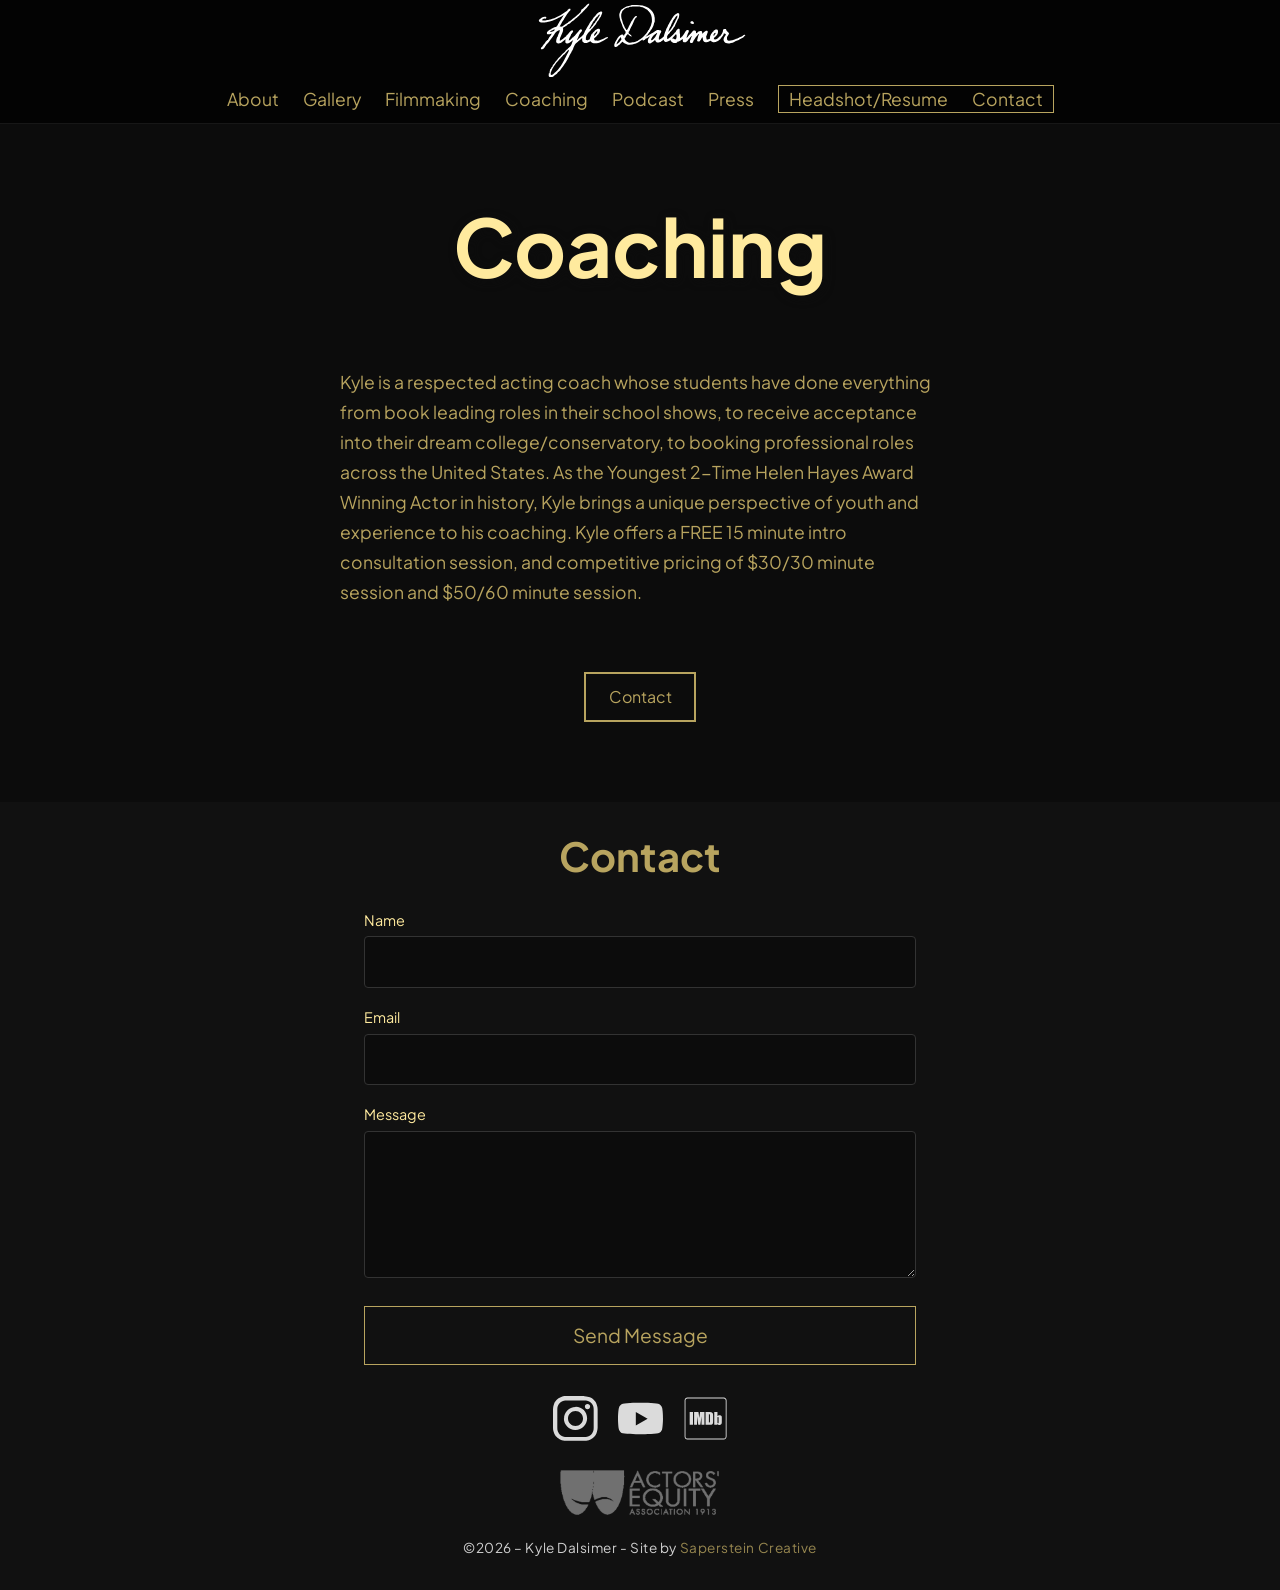
<file: pages/coaching.html>
<!DOCTYPE html>
<html lang="en">
<head>
  <meta charset="UTF-8">
  <meta name="viewport" content="width=device-width, initial-scale=1.0">
  <title>Coaching | Kyle Dalsimer</title>
  <meta name="description" content="Official Website of Kyle Dalsimer">

<link rel="preconnect" href="https://fonts.googleapis.com">
<link rel="preconnect" href="https://fonts.gstatic.com" crossorigin>
<link href="https://fonts.googleapis.com/css2?family=Plus+Jakarta+Sans:ital,wght@0,200..800;1,200..800&display=swap" rel="stylesheet">
  <link rel="stylesheet" href="../style.css">
</head>

<body>

  <div id="page-wrapper">

<!-- NAV -->
<nav class="nav">

  <div class="logo">
    <a href="../index.html">
      <img src="../images/KD-Signature.svg" alt="Kyle Dalsimer">
    </a>
  </div>

  <button class="hamburger" id="hamburger">
  <span></span>
  <span></span>
  <span></span>
</button>

  <ul class="nav-links">
    <li><a href="../index.html#about">About</a></li>
    <li><a href="../index.html#reel">Gallery</a></li>
    <li><a href="../pages/filmmaking.html">Filmmaking</a></li>
    <li><a href="../pages/coaching.html">Coaching</a></li>
    <li><a href="../pages/podcast.html">Podcast</a></li>
    <li><a href="../pages/press.html">Press</a></li>

    <li>
      <ul class="headres-button-nav">
        <li><a href="../index.html#gallery">Headshot/Resume</a></li>
        <li><a href="#contact">Contact</a></li>
      </ul>
    </li>
  </ul>

</nav>

<!-- HERO -->
<header id="hero" class="hero-filmmaking">

  <h1>Coaching</h1>
  
</header>

<!-- ABOUT -->
<section id="about" class="about-section">
<div class="coaching-container revealup">

    <div class="film-text">
      <p>
      Kyle is a respected acting coach whose students have done everything from book leading roles in their school shows, to receive acceptance into their dream college/conservatory, to booking professional roles across the United States. As the Youngest 2-Time Helen Hayes Award Winning Actor in history, Kyle brings a unique perspective of youth and experience to his coaching. Kyle offers a FREE 15 minute intro consultation session, and competitive pricing of $30/30 minute session and $50/60 minute session.
      </p>

      </div>

      <a href="#contact" class="film-btn">Contact</a>

</div>

</section>

<!-- CONTACT -->
<section id="contact" class="contact-section">
  <div class="contact-container">
    <h2>Contact</h2>

    <form id="contact-form" class="contact-form" action="https://api.web3forms.com/submit" method="POST">
      <input type="hidden" name="access_key" value="69fc6ee5-755a-4491-9c8a-21f0a18ba11c">

      <div class="form-group">
        <label for="name">Name</label>
        <input id="name" name="name" type="text" required>
      </div>

      <div class="form-group">
        <label for="email">Email</label>
        <input id="email" name="email" type="email" required>
      </div>

      <div class="form-group">
        <label for="message">Message</label>
        <textarea id="message" name="message" rows="5" required></textarea>
      </div>

      <button type="submit">Send Message</button>

    </form>

    <p id="form-status" style="display:none; margin-top:15px;">
  Thanks! Your message has been sent.
</p>

  </div>
</section>

<!-- FOOTER -->
<footer class="footer">

     <div class="socials">
      <a href="https://www.instagram.com/kyledalsimer" target="_blank" aria-label="Instagram">
        <img src="../images/icon-instagram.svg" alt="Instagram">
      </a>
      <a href="https://www.youtube.com/@kyledalsimer" target="_blank" aria-label="YouTube">
        <img src="../images/icon-youtube.svg" alt="YouTube">
      </a>
      <a href="https://www.imdb.com/name/nm16443739/?ref_=tt_ov_1_1" target="_blank" aria-label="YouTube">
        <img src="../images/icon-imdb.svg" alt="IMDb">
      </a>
    </div>

      <img class="footer-logo" src="../images/AEA-logo-2.png" alt="Actors Equity Association">

   <div class="footer-copyright">
      ©2026 – Kyle Dalsimer - Site by <a href="https://www.sapersteindesign.com" target="_blank">Saperstein Creative</a>
    </div>

</footer>

</div> 

<script src="../script.js"></script>
</body>
</html>
</file>
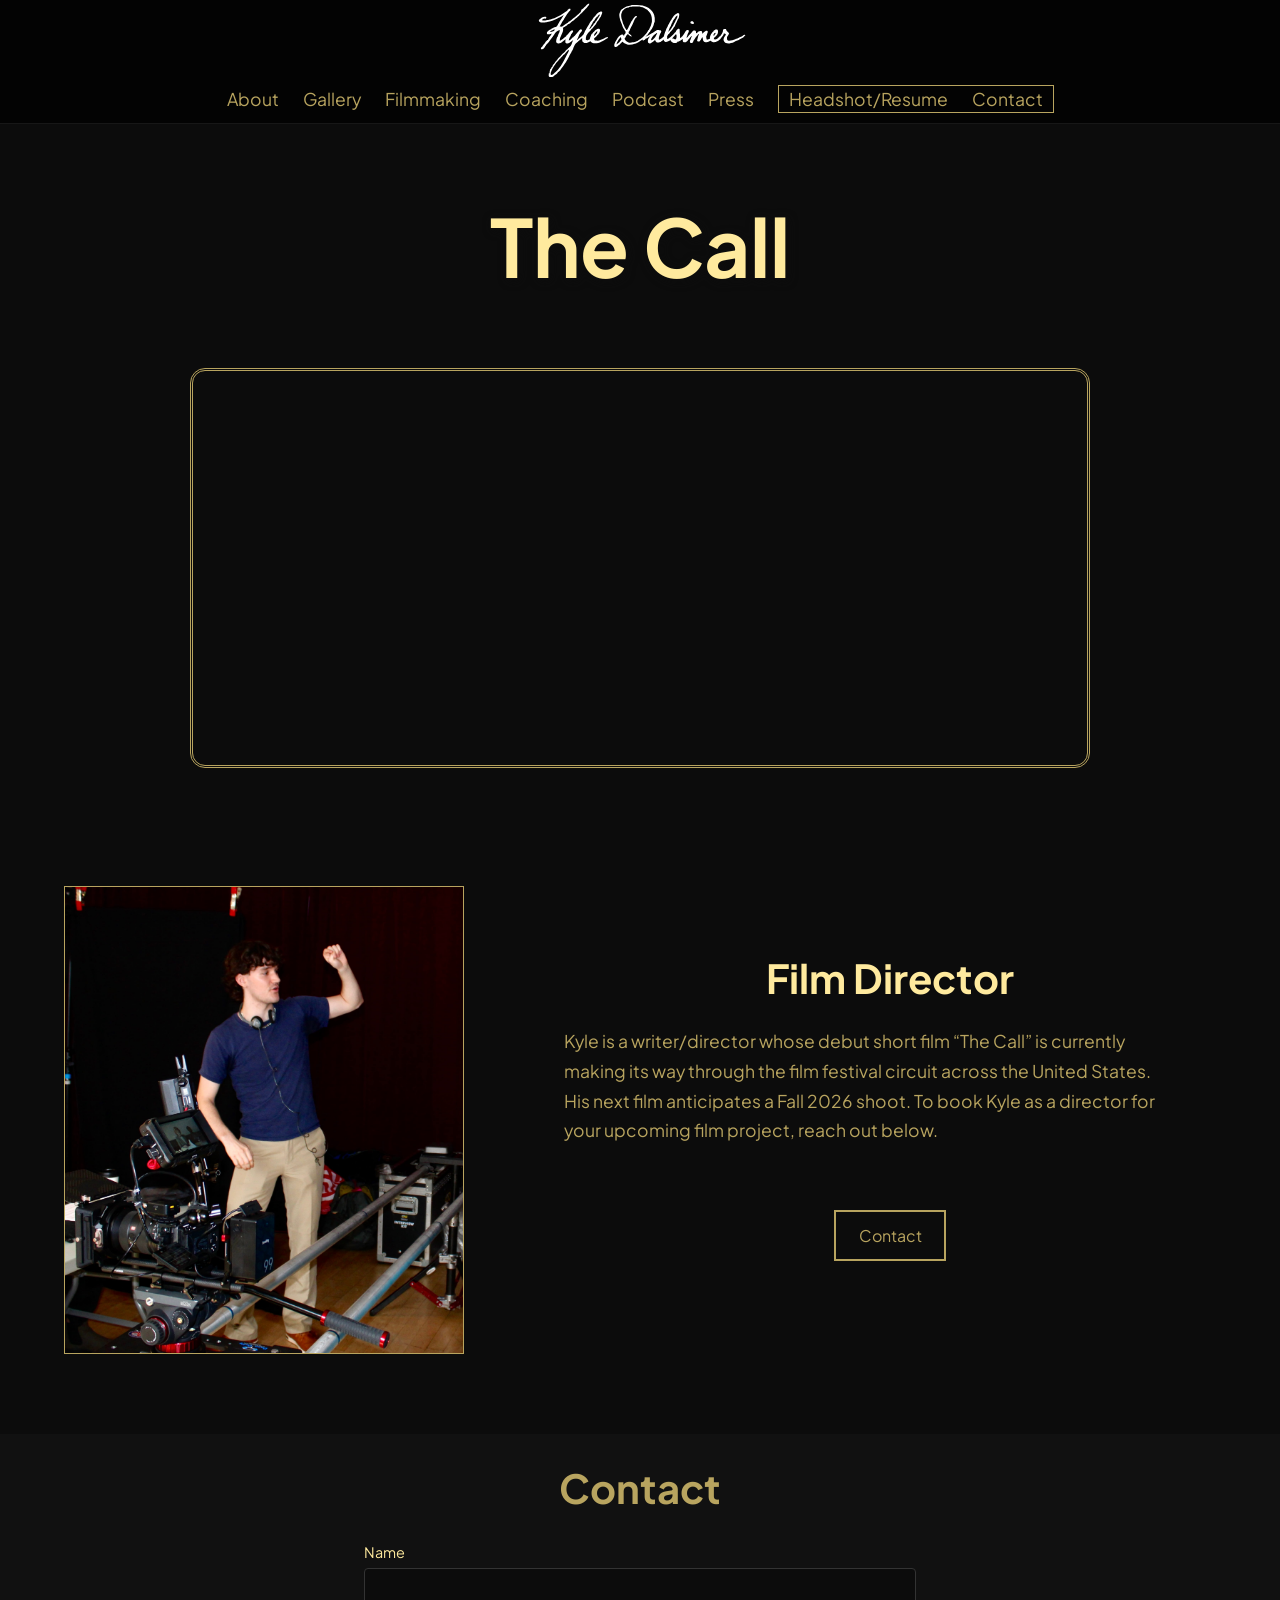
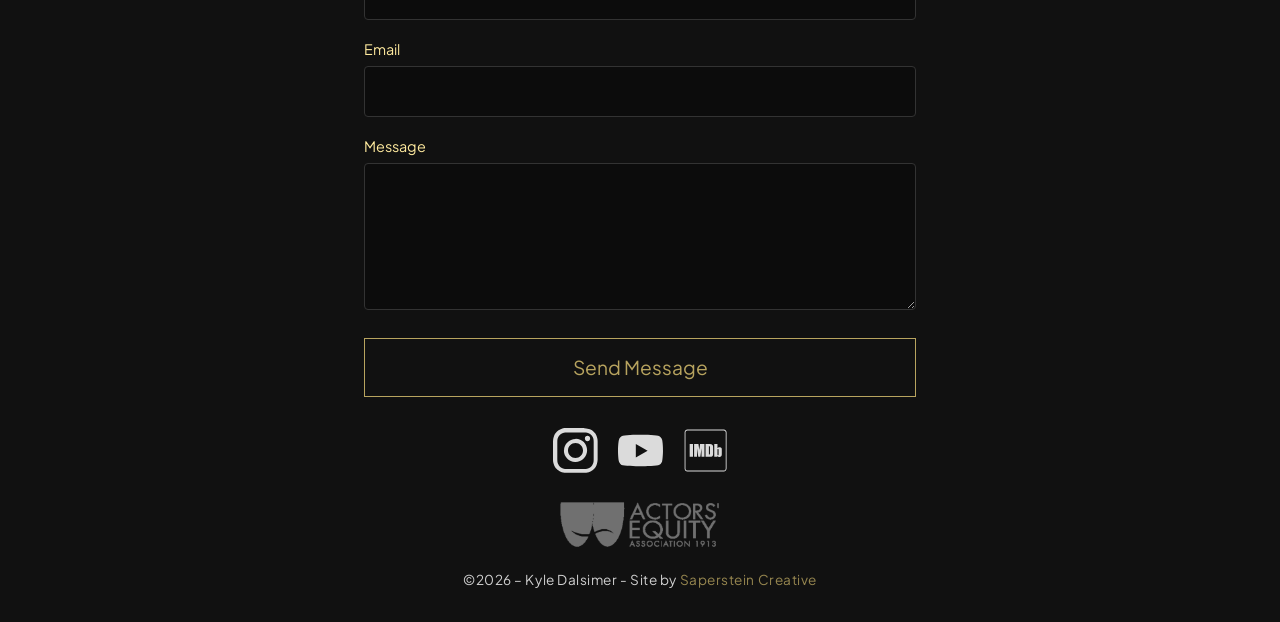
<file: pages/filmmaking.html>
<!DOCTYPE html>
<html lang="en">
<head>
  <meta charset="UTF-8">
  <meta name="viewport" content="width=device-width, initial-scale=1.0">
  <title>Filmmaking | Kyle Dalsimer</title>
  <meta name="description" content="Official Website of Kyle Dalsimer">

<link rel="preconnect" href="https://fonts.googleapis.com">
<link rel="preconnect" href="https://fonts.gstatic.com" crossorigin>
<link href="https://fonts.googleapis.com/css2?family=Plus+Jakarta+Sans:ital,wght@0,200..800;1,200..800&display=swap" rel="stylesheet">
  <link rel="stylesheet" href="../style.css">
</head>

<body>

<div id="page-wrapper">

<!-- NAV -->
<nav class="nav">

  <div class="logo">
    <a href="../index.html">
      <img src="../images/KD-Signature.svg" alt="Kyle Dalsimer">
    </a>
  </div>

  <button class="hamburger" id="hamburger">
  <span></span>
  <span></span>
  <span></span>
</button>

  <ul class="nav-links">
    <li><a href="../index.html#about">About</a></li>
    <li><a href="../index.html#reel">Gallery</a></li>
    <li><a href="../pages/filmmaking.html">Filmmaking</a></li>
    <li><a href="../pages/coaching.html">Coaching</a></li>
    <li><a href="../pages/podcast.html">Podcast</a></li>
    <li><a href="../pages/press.html">Press</a></li>

    <li>
      <ul class="headres-button-nav">
        <li><a href="../index.html#gallery">Headshot/Resume</a></li>
        <li><a href="#contact">Contact</a></li>
      </ul>
    </li>
  </ul>

</nav>

<!-- HERO -->
<header id="hero" class="hero-filmmaking">

  <h1>The Call</h1>
  
</header>

<div class="video-wrapper-podcast revealup">
<iframe width="560" height="315" src="https://www.youtube.com/embed/QIVYuoeWNVM?si=-Gz2knQZrGA8XWPd" title="YouTube video player" frameborder="0" allow="accelerometer; autoplay; clipboard-write; encrypted-media; gyroscope; picture-in-picture; web-share" referrerpolicy="strict-origin-when-cross-origin" allowfullscreen></iframe>  
</div>

<!-- ABOUT -->
<section id="about" class="about-section">
<div class="container about-inner alt">

    <div class="about-image">
      <img src="../images/kyle-director.jpg" alt="Kyle Dalsimer">
    </div>

    <div class="film-text">
      <h2>Film Director</h2>
      <p>
      Kyle is a writer/director whose debut short film “The Call” is currently making its way through the film festival circuit across the United States. His next film anticipates a Fall 2026 shoot. To book Kyle as a director for your upcoming film project, reach out below.
      </p>

      <div class="film-button-wrapper">
      <a href="#contact" class="film-btn">Contact</a>
      </div>

      </div>

</div>

</section>

<!-- CONTACT -->
<section id="contact" class="contact-section">
  <div class="contact-container">
    <h2>Contact</h2>

    <form id="contact-form" class="contact-form" action="https://api.web3forms.com/submit" method="POST">
      <input type="hidden" name="access_key" value="69fc6ee5-755a-4491-9c8a-21f0a18ba11c">

      <div class="form-group">
        <label for="name">Name</label>
        <input id="name" name="name" type="text" required>
      </div>

      <div class="form-group">
        <label for="email">Email</label>
        <input id="email" name="email" type="email" required>
      </div>

      <div class="form-group">
        <label for="message">Message</label>
        <textarea id="message" name="message" rows="5" required></textarea>
      </div>

      <button type="submit">Send Message</button>

    </form>

    <p id="form-status" style="display:none; margin-top:15px;">
  Thanks! Your message has been sent.
</p>

  </div>
</section>

<!-- FOOTER -->
<footer class="footer">

     <div class="socials">
      <a href="https://www.instagram.com/kyledalsimer" target="_blank" aria-label="Instagram">
        <img src="../images/icon-instagram.svg" alt="Instagram">
      </a>
      <a href="https://www.youtube.com/@kyledalsimer" target="_blank" aria-label="YouTube">
        <img src="../images/icon-youtube.svg" alt="YouTube">
      </a>
      <a href="https://www.imdb.com/name/nm16443739/?ref_=tt_ov_1_1" target="_blank" aria-label="YouTube">
        <img src="../images/icon-imdb.svg" alt="IMDb">
      </a>
    </div>

      <img class="footer-logo" src="../images/AEA-logo-2.png" alt="Actors Equity Association">

   <div class="footer-copyright">
      ©2026 – Kyle Dalsimer - Site by <a href="https://www.sapersteindesign.com" target="_blank">Saperstein Creative</a>
    </div>

</footer>

</div>

<script src="../script.js"></script>

</body>
</html>
</file>
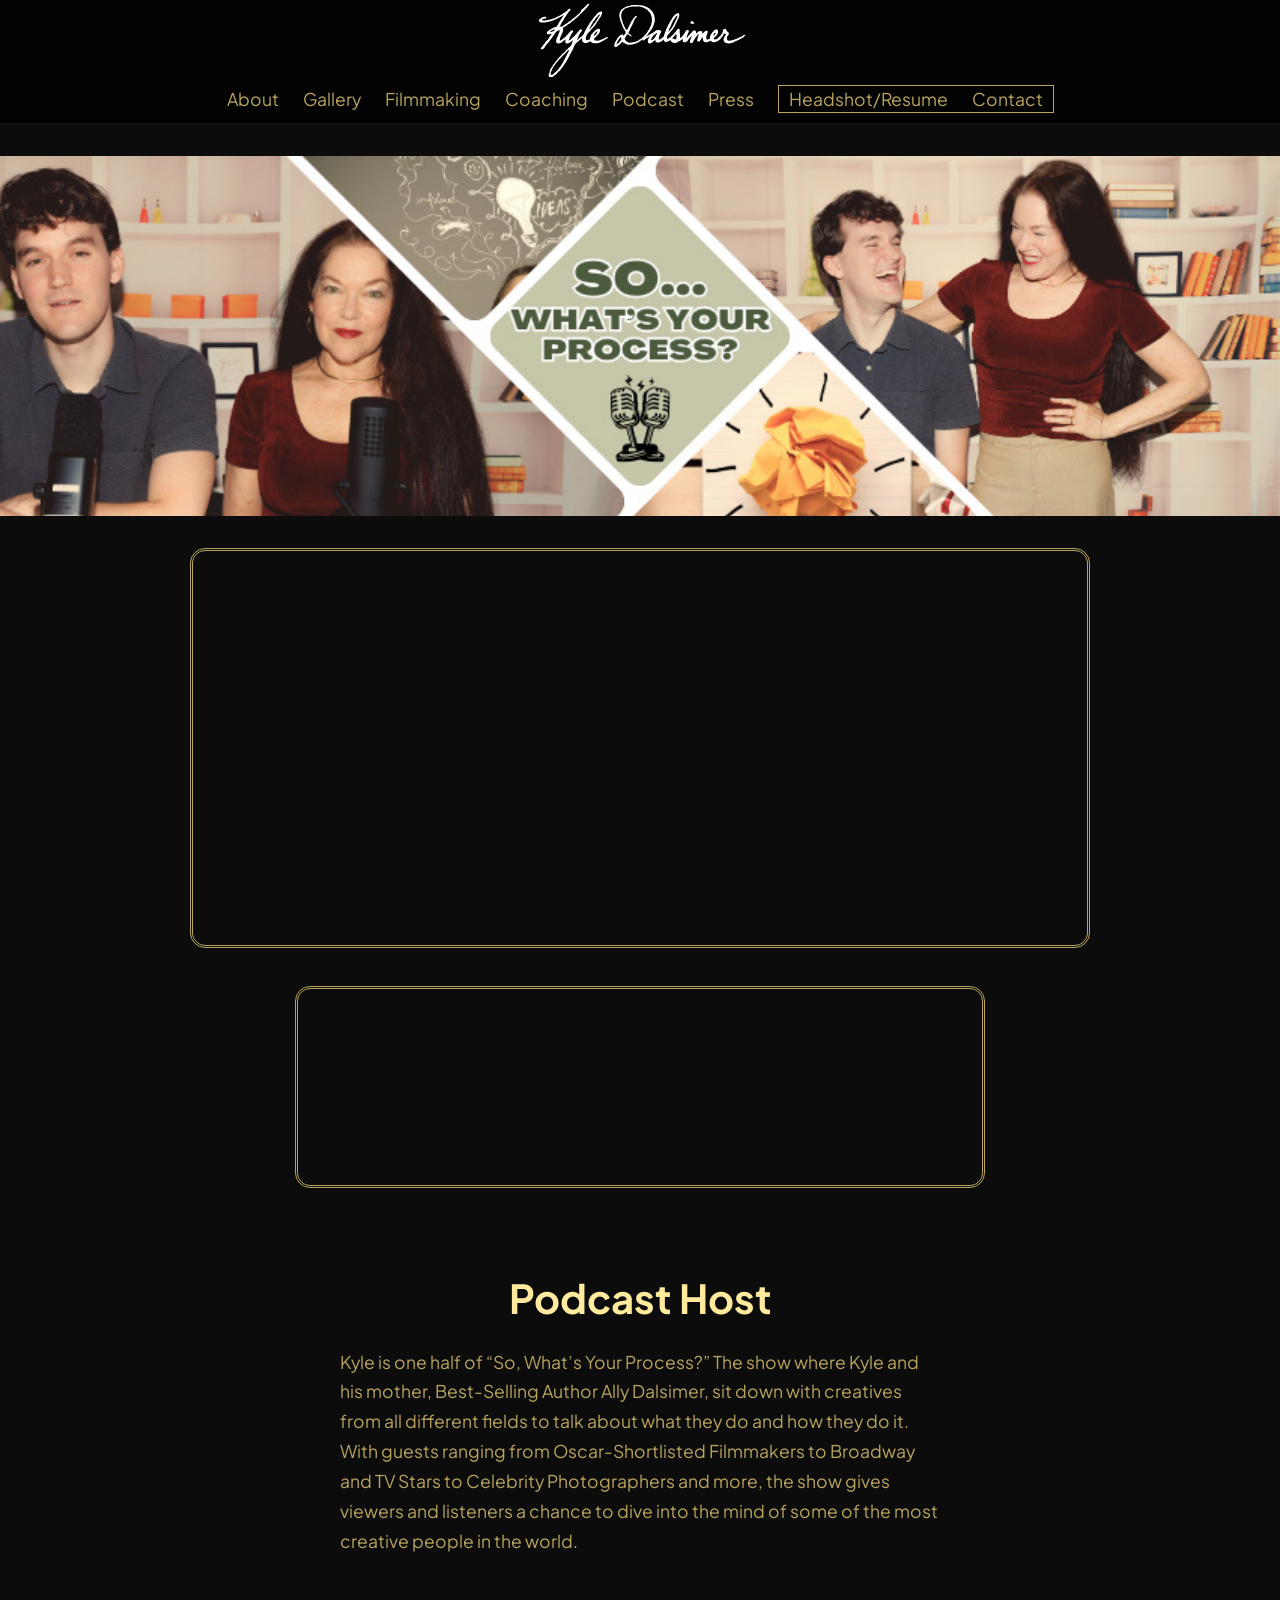
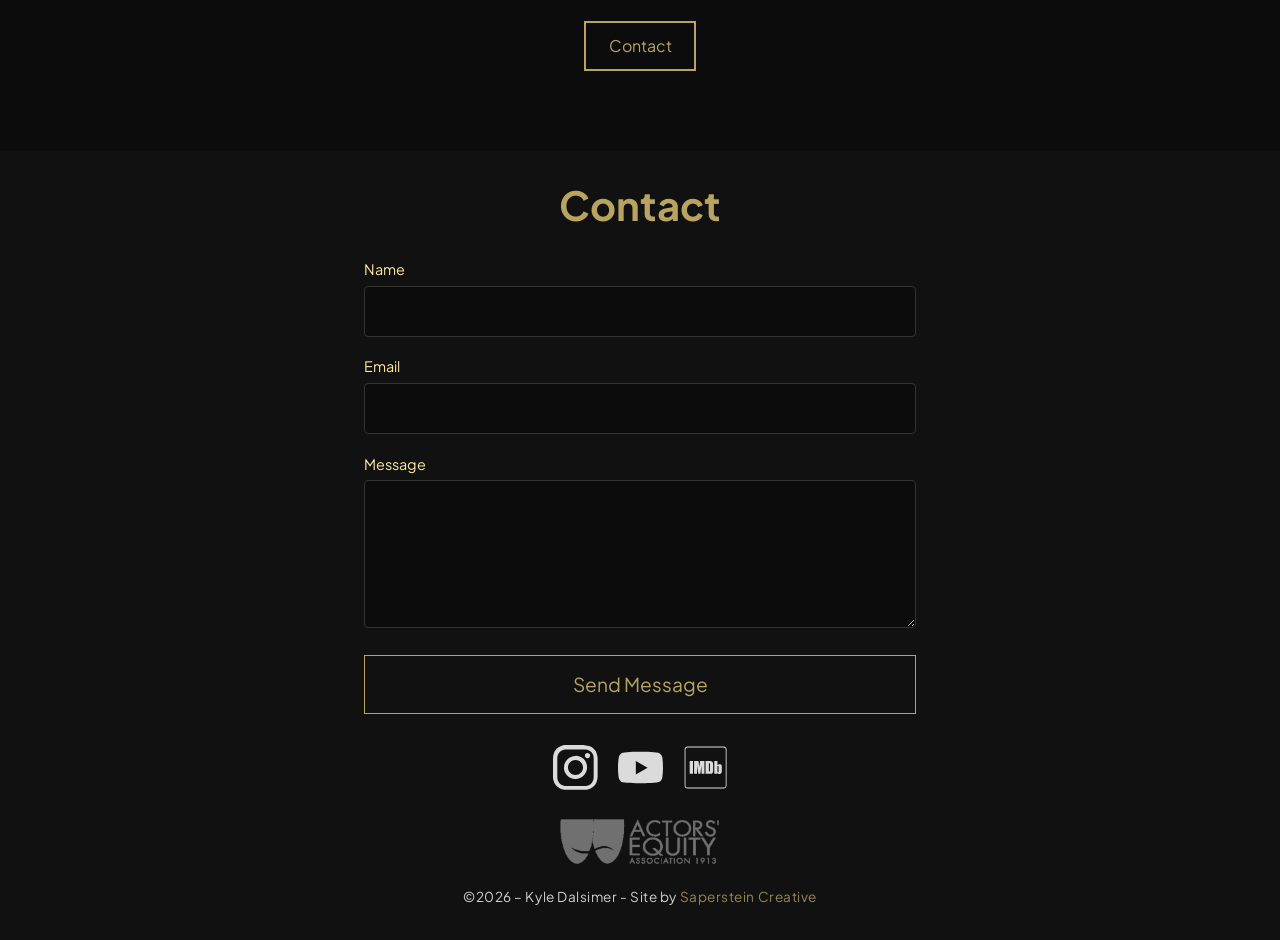
<file: pages/podcast.html>
<!DOCTYPE html>
<html lang="en">
<head>
  <meta charset="UTF-8">
  <meta name="viewport" content="width=device-width, initial-scale=1.0">
  <title>Podcast | Kyle Dalsimer</title>
  <meta name="description" content="Official Website of Kyle Dalsimer">

<link rel="preconnect" href="https://fonts.googleapis.com">
<link rel="preconnect" href="https://fonts.gstatic.com" crossorigin>
<link href="https://fonts.googleapis.com/css2?family=Plus+Jakarta+Sans:ital,wght@0,200..800;1,200..800&display=swap" rel="stylesheet">
  <link rel="stylesheet" href="../style.css">
</head>

<body>

<div id="page-wrapper">

<!-- NAV -->
<nav class="nav">

  <div class="logo">
    <a href="../index.html">
      <img src="../images/KD-Signature.svg" alt="Kyle Dalsimer">
    </a>
  </div>

  <button class="hamburger" id="hamburger">
  <span></span>
  <span></span>
  <span></span>
</button>

  <ul class="nav-links">
    <li><a href="../index.html#about">About</a></li>
    <li><a href="../index.html#reel">Gallery</a></li>
    <li><a href="../pages/filmmaking.html">Filmmaking</a></li>
    <li><a href="../pages/coaching.html">Coaching</a></li>
    <li><a href="../pages/podcast.html">Podcast</a></li>
    <li><a href="../pages/press.html">Press</a></li>

    <li>
      <ul class="headres-button-nav">
        <li><a href="../index.html#gallery">Headshot/Resume</a></li>
        <li><a href="#contact">Contact</a></li>
      </ul>
    </li>
  </ul>

</nav>

<!-- HERO -->
<header id="hero" class="hero-podcast">

</header>


    <div class="video-wrapper-podcast revealup">
    <iframe width="560" height="315" src="https://www.youtube.com/embed/videoseries?si=LKH0z5RfLZ-Umw9s&amp;list=PLWz812Rax23FZEqqvFXamLODTtxhuYXTv" title="YouTube video player" frameborder="0" allow="accelerometer; autoplay; clipboard-write; encrypted-media; gyroscope; picture-in-picture; web-share" referrerpolicy="strict-origin-when-cross-origin" allowfullscreen class="full-height-video"></iframe> 
    </div>

    <div class="audio-wrapper-podcast">
    <iframe src="https://player.rss.com/so-whats-your-process/latest?theme=default&v=2" title="So, What's Your Process? Hosted by Ally & Kyle Dalsimer" width="100%" height="202px" frameborder="0" allow="accelerometer; autoplay; clipboard-write; encrypted-media; gyroscope; picture-in-picture" allowfullscreen scrolling="no"><a href="https://rss.com/podcasts/so-whats-your-process/">So, What's Your Process? Hosted by Ally & Kyle Dalsimer</a></iframe>
    </div>

<!-- ABOUT -->
<section id="about" class="about-section">
<div class="container podcast-container">

    <div class="film-text">
      <h2>Podcast Host</h2>
      <p>
      Kyle is one half of “So, What’s Your Process?” The show where Kyle and his mother, Best-Selling Author Ally Dalsimer, sit down with creatives from all different fields to talk about what they do and how they do it. With guests ranging from Oscar-Shortlisted Filmmakers to Broadway and TV Stars to Celebrity Photographers and more, the show gives viewers and listeners a chance to dive into the mind of some of the most creative people in the world.
      </p>

    </div>

      <a href="#contact" class="film-btn">Contact</a>

</div>

</section>

<!-- CONTACT -->
<section id="contact" class="contact-section">
  <div class="contact-container">
    <h2>Contact</h2>

    <form id="contact-form" class="contact-form" action="https://api.web3forms.com/submit" method="POST">
      <input type="hidden" name="access_key" value="69fc6ee5-755a-4491-9c8a-21f0a18ba11c">

      <div class="form-group">
        <label for="name">Name</label>
        <input id="name" name="name" type="text" required>
      </div>

      <div class="form-group">
        <label for="email">Email</label>
        <input id="email" name="email" type="email" required>
      </div>

      <div class="form-group">
        <label for="message">Message</label>
        <textarea id="message" name="message" rows="5" required></textarea>
      </div>

      <button type="submit">Send Message</button>

    </form>

    <p id="form-status" style="display:none; margin-top:15px;">
  Thanks! Your message has been sent.
</p>

  </div>
</section>

<!-- FOOTER -->
<footer class="footer">

     <div class="socials">
      <a href="https://www.instagram.com/kyledalsimer" target="_blank" aria-label="Instagram">
        <img src="../images/icon-instagram.svg" alt="Instagram">
      </a>
      <a href="https://www.youtube.com/@kyledalsimer" target="_blank" aria-label="YouTube">
        <img src="../images/icon-youtube.svg" alt="YouTube">
      </a>
      <a href="https://www.imdb.com/name/nm16443739/?ref_=tt_ov_1_1" target="_blank" aria-label="YouTube">
        <img src="../images/icon-imdb.svg" alt="IMDb">
      </a>
    </div>

      <img class="footer-logo" src="../images/AEA-logo-2.png" alt="Actors Equity Association">

   <div class="footer-copyright">
      ©2026 – Kyle Dalsimer - Site by <a href="https://www.sapersteindesign.com" target="_blank">Saperstein Creative</a>
    </div>

</footer>

</div>

<script src="../script.js" defer></script>

</body>
</html>
</file>
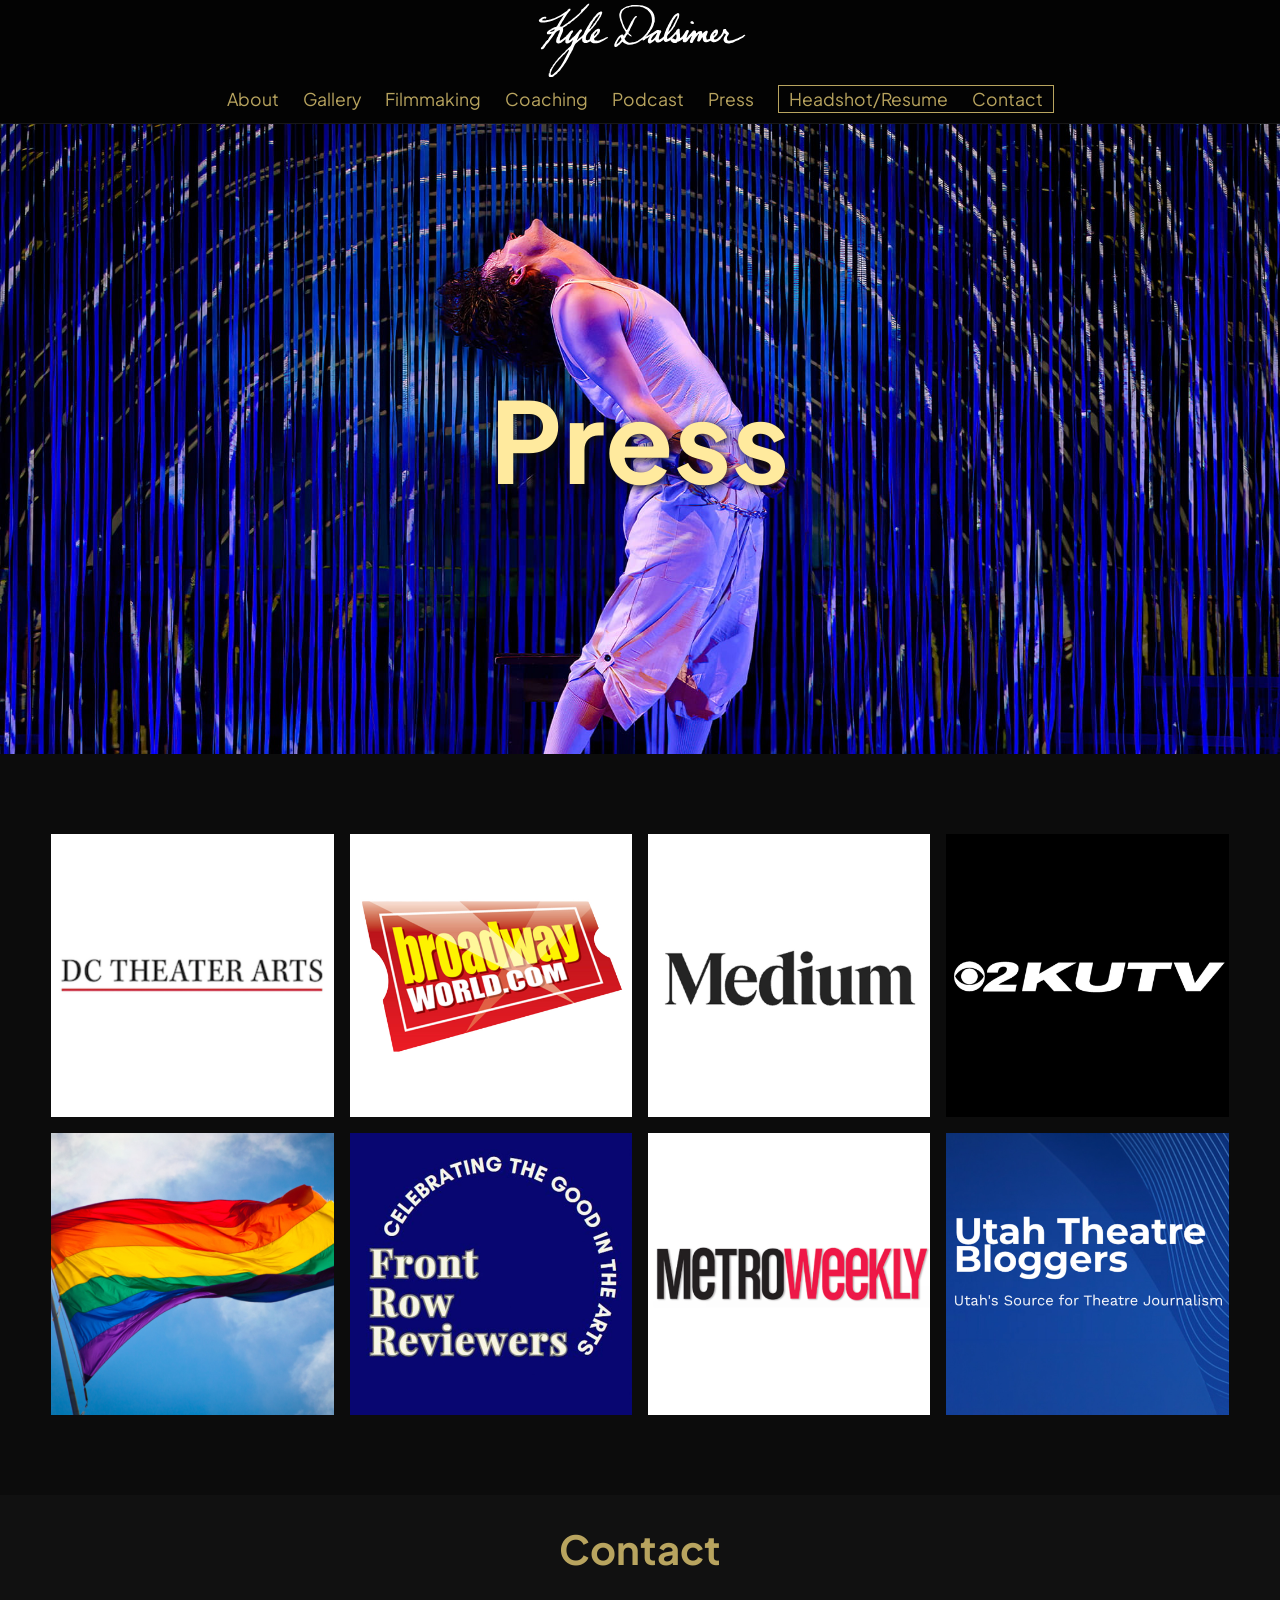
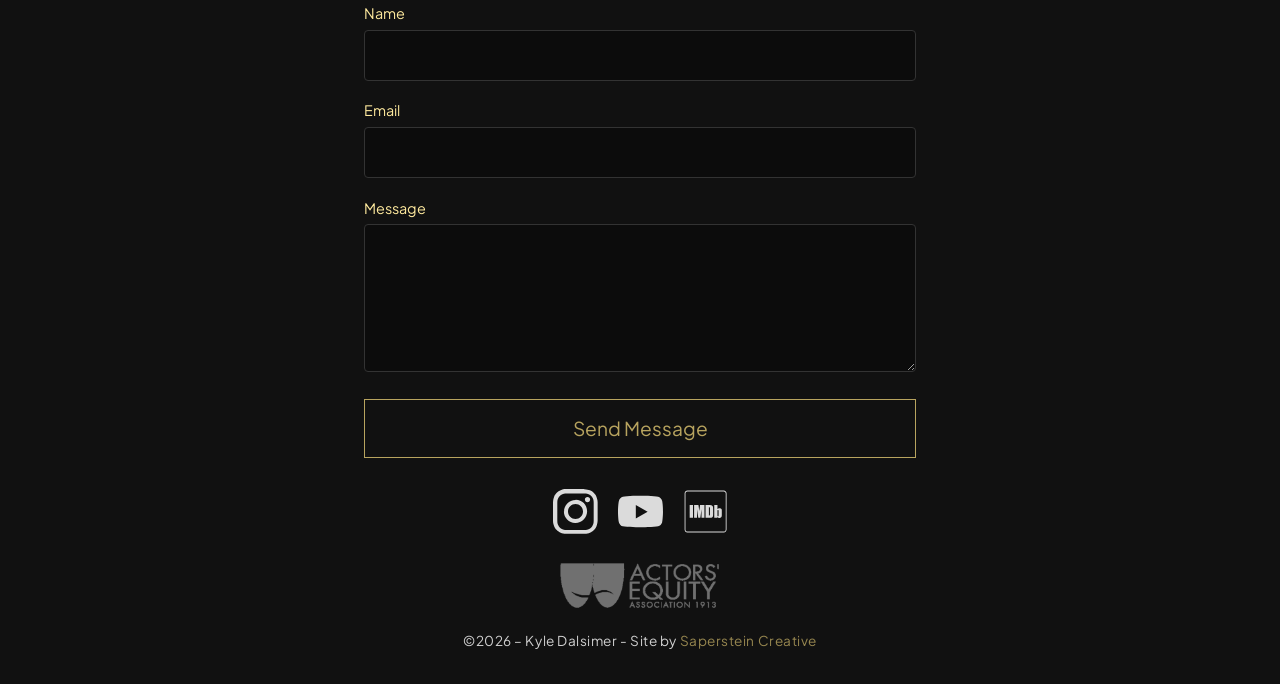
<file: pages/press.html>
<!DOCTYPE html>
<html lang="en">
<head>
  <meta charset="UTF-8">
  <meta name="viewport" content="width=device-width, initial-scale=1.0">
  <title>Press | Kyle Dalsimer</title>
  <meta name="description" content="Official Website of Kyle Dalsimer">

<link rel="preconnect" href="https://fonts.googleapis.com">
<link rel="preconnect" href="https://fonts.gstatic.com" crossorigin>
<link href="https://fonts.googleapis.com/css2?family=Plus+Jakarta+Sans:ital,wght@0,200..800;1,200..800&display=swap" rel="stylesheet">
  <link rel="stylesheet" href="../style.css">
</head>

<body>

  <div id="page-wrapper">

<!-- NAV -->
<nav class="nav">

  <div class="logo">
    <a href="../index.html">
      <img src="../images/KD-Signature.svg" alt="Kyle Dalsimer">
    </a>
  </div>

  <button class="hamburger" id="hamburger">
  <span></span>
  <span></span>
  <span></span>
</button>

  <ul class="nav-links">
    <li><a href="../index.html#about">About</a></li>
    <li><a href="../index.html#reel">Gallery</a></li>
    <li><a href="../pages/filmmaking.html">Filmmaking</a></li>
    <li><a href="../pages/coaching.html">Coaching</a></li>
    <li><a href="../pages/podcast.html">Podcast</a></li>
    <li><a href="../pages/press.html">Press</a></li>

    <li>
      <ul class="headres-button-nav">
        <li><a href="../index.html#gallery">Headshot/Resume</a></li>
        <li><a href="#contact">Contact</a></li>
      </ul>
    </li>
  </ul>

</nav>

<!-- HERO -->
<header id="hero" class="hero-press">

  <h1>Press</h1>
  
</header>

<!-- ABOUT -->
<section id="about" class="about-section">
<div class="grid-gallery revealup">

  <a href="https://dctheaterarts.org/2024/06/05/from-spongebob-to-serial-killer-kyle-dalsimer-on-his-role-in-american-psycho-at-monumental-theatre/" target="_blank" class="grid-item">
    <img src="../images/dctheaterarts.jpg" alt="DC Theatre Arts Press Image">
    <div class="grid-overlay"></div>
  </a>


  <a href="https://www.broadwayworld.com/salt-lake-city/article/DEAR-EVAN-HANSEN-Utah-Premiere-to-be-Presented-at-Pioneer-Theatre-Company-20251003" target="_blank" class="grid-item">
    <img src="../images/bwayworld.jpg" alt="Broadway World Press Image">
    <div class="grid-overlay"></div>
  </a>

  <a href="https://medium.com/@unprofessionalopinion/see-it-monumentals-american-psycho-is-to-die-for-2eea22212da0" target="_blank" class="grid-item">
    <img src="../images/medium-press.jpg" alt="Medium Press Image">
    <div class="grid-overlay"></div>
  </a>

  <a href="https://kutv.com/newsletter-daily/dear-evan-hansen-prompts-conversation-on-teen-mental-health-at-pioneer-theatre" target="_blank" class="grid-item">
    <img src="../images/kutv.jpg" alt="KUTV Press Image">
    <div class="grid-overlay"></div>
  </a>

  <a href="https://stevecharing.blogspot.com/2022/06/absorbing-spongebob-delights-at-tobys.html" target="_blank" class="grid-item">
    <img src="../images/prideflag.jpg" alt="Pride Flag Press Image">
    <div class="grid-overlay">Steve Charing OUTSpoken</div>
  </a>

  <a href="https://frontrowreviewers.com/?p=26911" target="_blank" class="grid-item">
    <img src="../images/frontrow.jpg" alt="Front Row Reviewers Press Image">
    <div class="grid-overlay"></div>
  </a>

  <a href="https://www.metroweekly.com/2024/07/american-psycho-is-a-bloody-good-time-review/" target="_blank" class="grid-item">
    <img src="../images/metroweekly.jpg" alt="Metro Weekly Press Image">
    <div class="grid-overlay"></div>
  </a>

  <a href="https://utahtheatrebloggers.com/932901/pioneer-theatre-nails-every-note-in-dear-evan-hansen" target="_blank" class="grid-item">
    <img src="../images/utahtheatreblog.jpg" alt="Utah Theatre Blog Press Image">
    <div class="grid-overlay"></div>
  </a>

</div>

</section>

<!-- CONTACT -->
<section id="contact" class="contact-section">
  <div class="contact-container">
    <h2>Contact</h2>

    <form id="contact-form" class="contact-form" action="https://api.web3forms.com/submit" method="POST">
      <input type="hidden" name="access_key" value="69fc6ee5-755a-4491-9c8a-21f0a18ba11c">

      <div class="form-group">
        <label for="name">Name</label>
        <input id="name" name="name" type="text" required>
      </div>

      <div class="form-group">
        <label for="email">Email</label>
        <input id="email" name="email" type="email" required>
      </div>

      <div class="form-group">
        <label for="message">Message</label>
        <textarea id="message" name="message" rows="5" required></textarea>
      </div>

      <button type="submit">Send Message</button>

    </form>

    <p id="form-status" style="display:none; margin-top:15px;">
  Thanks! Your message has been sent.
</p>

  </div>
</section>

<!-- FOOTER -->
<footer class="footer">

     <div class="socials">
      <a href="https://www.instagram.com/kyledalsimer" target="_blank" aria-label="Instagram">
        <img src="../images/icon-instagram.svg" alt="Instagram">
      </a>
      <a href="https://www.youtube.com/@kyledalsimer" target="_blank" aria-label="YouTube">
        <img src="../images/icon-youtube.svg" alt="YouTube">
      </a>
      <a href="https://www.imdb.com/name/nm16443739/?ref_=tt_ov_1_1" target="_blank" aria-label="YouTube">
        <img src="../images/icon-imdb.svg" alt="IMDb">
      </a>
    </div>

      <img class="footer-logo" src="../images/AEA-logo-2.png" alt="Actors Equity Association">

   <div class="footer-copyright">
      ©2026 – Kyle Dalsimer - Site by <a href="https://www.sapersteindesign.com" target="_blank">Saperstein Creative</a>
    </div>

</footer>

</div>

<script src="../script.js"></script>
</body>
</html>
</file>
<file: style.css>
/* RESET */
*,
*::before,
*::after {
  box-sizing: border-box;
  margin: 0;
  padding: 0;
}

:root{
  --gold: #b8a45f;
  --gold-soft: rgb(255, 234, 158);
  --black: #0c0c0c;
  --white: #ffffff;
  --nav-height: 110px;
}

*::before,
*::after {
  box-sizing: border-box;
  margin: 0;
  padding: 0;
}

body {
  margin: 0;
  line-height: 1.5;
  font-family: "Plus Jakarta Sans", sans-serif;
  background-color: var(--black);
  color: var(--gold);
}

#page-wrapper {
  opacity: 1;
  transition: opacity 0.5s ease-in-out;
}

#page-wrapper.fade-out {
  opacity: 0;
}

img{
  max-width:100%;
  height:auto;
}

/* SCROLL ANIMATION */

.reveal {
  opacity: 0;
  transform: translateX(20px);
  transition: opacity 0.7s ease, transform 0.7s ease;
}

.reveal.active {
  opacity: 1;
  transform: translateX(0);
}

.revealup {
  opacity: 0;
  transform: translateY(20px);
  transition: opacity 0.7s ease, transform 0.7s ease;
}

.revealup.active {
  opacity: 1;
  transform: translateY(0);
}

/* NAV */
.nav {
  position: sticky;
  top: 0;
  background: rgba(0, 0, 0, 0.7);
  color: var(--gold);
  border-bottom: 1px solid #171717;
  z-index: 1000;
  backdrop-filter: blur(10px);
}

.nav-flex {
  display: flex;
  flex-direction: column;
  justify-content: center;
  align-items: center;
  padding: 10px 0 15px 0;
}

.nav-container { /* NOT IN USE */
  display: flex;
  justify-content: center;
  align-items: center;
  padding: 5px;
  width: min(1100px, 90%);
  margin: auto;
}

.nav-links {
  position: sticky;
  top: 0;
  display: flex;
  gap: 1.5rem;
  list-style: none;
  align-items: center;
  font-size: 1.1rem;
  width: 100%;
  justify-content: center;
  margin-bottom: 10px;
}

.headres-button-nav { /* Headshot/Resume and Contact Button inside Nav */
  display: flex;
  gap: 1.5rem;
  list-style: none;
  border: 1px solid var(--gold);
  border-radius: 0px;
  padding: 0px 10px;
}

.nav a {
  display: block;
  text-decoration: none;
  color: inherit;
  transition: color 0.3s ease, transform 0.3s ease;
}

.nav a:hover {
  color: var(--gold-soft);
  transform: scale(1.04);
}

.logo {
  transition: color 0.3s ease, transform 0.3s ease;
  padding: 0 0 5px 0;
}

.logo img {
  display: block;
  height: 80px;
  width: auto;
  margin: auto;
}

.logo-svg {
  fill: var(--gold);
}

.logo:hover {
  color: var(--gold-soft);
  transform: scale(1.03);
}

/* HAMBURGER */

.hamburger{
  display:none;
  flex-direction:column;
  justify-content:center;
  gap:6px;
  width:28px;
  height:20px;
  cursor:pointer;
  position:absolute;
  right:25px;
  top:35px;
  background: none;
  border: none;
  padding: 0;
  z-index:1001;
}

.hamburger span{
  display:block;
  height:2px;
  width:100%;
  background:var(--gold);
  transition:all 0.3s ease;
  transform-origin:center;
}

/* HAMBURGER → X */

.hamburger.open span:nth-child(1){
  transform: translateY(8px) rotate(45deg);
}

.hamburger.open span:nth-child(2){
  opacity:0;
}

.hamburger.open span:nth-child(3){
  transform: translateY(-8px) rotate(-45deg);
}

/* HERO */
.hero {
  scroll-margin-top: var(--nav-height);
  display: grid;
  grid-template-columns: 1fr 1fr;
  height: 80vh;
  place-items: center;
  background: url("images/headshot-hero.jpg") center/cover no-repeat;
  background-color: var(--black);
  background-position: top;
  text-align: center;
  color: white;
  font-size: 1.5rem;
  padding-right: 10%;
}

.hero h1 {
  font-size: 3rem;
}

.hero-right {
  display:flex;
  flex-direction: column;
  align-items: flex-end;
}

.hero-left img {
  width: 100%;
  max-width: 300px;
  border-radius: 8px;
}

.btn {
  display: inline-block;
  font-size: 1rem;
  padding: .7rem 1.4rem;
  color: white;
  border: 2px solid white;
  text-decoration: none;
  transition: background-color 0.3s ease, color 0.3s ease, transform 0.3s ease;
}

.btn:hover {
  background-color: white;
  color: #000000;
  transform: scale(1.05);
}


/* SECTIONS */
.section {
  scroll-margin-top: var(--nav-height);
  padding: 1rem 0;
  margin-bottom: 1.5rem;
}

.section.alt {
  scroll-margin-top: var(--nav-height);
  background: var(--black);
}

.container {
  width: min(1200px, 90%);
  margin: auto;
  text-align: center;
}

h2 {
  margin-bottom: 1.5rem;
  text-align: center;
  font-size: 2.5rem;
}

/* ABOUT SECTION */
/* SECTION BACKGROUND */
.about-section{
  background: var(--black);
  padding: 5rem 0;
  scroll-margin-top: var(--nav-height);
}


/* CONTENT CONTAINER */
.container{
  width: min(1200px, 90%);
  margin-inline: auto;
}


/* FLEX LAYOUT */
.about-inner{
  display:flex;
  align-items:center;
  gap:4rem;
}

.about-inner.alt{
  gap:0;
  place-self: center;
}


/* IMAGE */
.about-image img{
  width: 80%;
  max-width: 500px;
  height:auto;
  display:block;
  border: 1.5px solid var(--gold);
}


/* TEXT */
.about-text{
  flex:1;
  color: var(--gold);
  text-align: right;
}

.about-text h2{
  font-size:2.5rem;
  margin-bottom:1.2rem;
  color: var(--gold-soft);
}

.about-text p{
  font-size:1.1rem;
  line-height:1.7;
  max-width:600px;
}

/* VIDEO */
.video-wrapper {
  display: grid;
  min-height: 300px;
  gap: 15px;
  grid-template-columns: repeat(3, 1fr);
}

.video-wrapper iframe {
  width: 100%;
  height: 100%;
  border: 3px double var(--gold);
  border-radius: 15px;
  transition: border 0.3s ease, transform 0.3s ease;
}

.video-wrapper iframe:hover {
  transform: scale(1.03);
  border: 3px double var(--gold-soft);
}

/* HEADSHOT GALLERY */
.grid {
  display: grid;
  grid-template-columns: repeat(auto-fit, minmax(220px, 1fr));
  gap: 1rem;
}

.grid img {
  width: 100%;
  display: block;
}

.headshot-grid-container{
  width: min(1200px, 85%);
  margin: auto;
}

.headshot-grid {
  display: grid;
  grid-template-columns: repeat(auto-fit, minmax(220px, 1fr));
  gap: 1rem;
}

.headshot-grid img {
  width: 100%;
  display: block;
  border: 1px solid var(--gold);
  transition: transform 0.3s ease;
}

.headshot-grid img:hover {
  transform: scale(1.02);
}

.res-btn {
  display: inline-block;
  font-size: 1rem;
  margin-top: 2rem;
  padding: .7rem 1.4rem;
  color: var(--gold);
  border: 2px solid var(--gold);
  text-decoration: none;
  transition: background-color 0.3s ease, color 0.3s ease, transform 0.3s ease, border 0.3s ease;
}

.res-btn:hover {
  background-color: var(--gold-soft);
  color: #000000;
  transform: scale(1.05);
  border: 2px solid var(--gold-soft);
}

/* GRID GALLERY */

.grid-gallery{
  width:min(1200px, 92%);
  margin-inline:auto;

  display:grid;
  grid-template-columns: repeat(4, 1fr);
  gap:1rem;
}


/* TILE */
.grid-item{
  position:relative;
  display:block;
  aspect-ratio:1/1;
  overflow:visible;
}


/* IMAGE */
.grid-item img{
  width:100%;
  height:100%;
  object-fit:cover;
  display:block;

  transition: transform .3s ease,
              filter .3s ease;
}


/* OVERLAY */
.grid-overlay{
  position:absolute;
  inset:0;
  background:rgba(0,0,0,.45);
  color: white;

  display:flex;
  align-items:center;
  justify-content:center;
  text-align:center;
  padding:1rem;

  opacity:0;
  transition:opacity .3s ease, transform .3s ease;
  font-size:1.2rem;
  letter-spacing:.04em;
}


/* HOVER EFFECT */
.grid-item:hover img{
  transform:scale(1.04);
  filter:brightness(.85);
}

.grid-item:hover .grid-overlay{
  opacity:1;
  transform: scale(1.04);
}


/* SCROLL GALLERY */

.scroll-gallery{
  width:100%;
  position:relative;
  margin-top: 1.5rem;
  overflow:hidden;
  padding: 1rem 0;
}

.gallery-track{
  display:flex;
  width:max-content;
}

.gallery-item{
  flex-shrink:0;
  margin-right:.6rem;
  height:300px;
  cursor:pointer;
}

.gallery-item img{
  height:100%;
  width:auto;
  display:block;
  transition:.3s ease;
  border-radius:0px;
  border: 1.5px solid var(--gold);
}

.gallery-item:hover img{
  transform:scale(1.03);
  border: 1.5px solid var(--gold-soft);
}

/* LIGHTBOX */
.lightbox{
  position:fixed;
  inset:0;
  background:rgba(0,0,0,.92);

  display:flex;
  align-items:center;
  justify-content:center;

  opacity:0;
  visibility:hidden;
  transition:opacity .35s ease, visibility .35s ease;

  z-index:999999;
}

/* active state */
.lightbox.open{
  opacity:1;
  visibility:visible;
}

.lb-img{
  max-width:90vw;
  max-height:90vh;

  transform:scale(.92);
  opacity:0;
  transition:transform .35s ease, opacity .35s ease;
}

.lightbox.open .lb-img{
  transform:scale(1);
  opacity:1;
}

.lb-close,
.lb-prev,
.lb-next{
  position:absolute;
  background:none;
  border:none;
  color:white;
  font-size:2.5rem;
  cursor:pointer;
  padding:.5rem 1rem;
  z-index:9999999;
}

.lb-close{ top:20px; right:30px; font-size:3rem; }
.lb-prev{ left:30px; }
.lb-next{ right:30px; }

/* Infinite scroll animation */
@keyframes scroll {
  from {
    transform: translateX(0);
  }
  to {
    transform: translateX(-50%);
  }
}

/* Optional: pause on hover */
.scroll-gallery:hover .gallery-track {
  animation-play-state: paused;
}

/* PRESS PAGE */
.hero-press {
  display: flex;
  scroll-margin-top: var(--nav-height);
  height: 70vh;
  place-items: center;
  background: url("images/joseph-3.jpg") center/cover no-repeat;
  background-color: var(--black);
  background-position: center;
  text-align: center;
  color: var(--gold-soft);
  font-size: 1.5rem;
  justify-content: center;
}

.hero-press h1 {
  font-size: 7rem;
  filter: drop-shadow(2px 2px 5px var(--black));
}

/* FILMMAKING PAGE */
.hero-filmmaking {
  display: flex;
  scroll-margin-top: var(--nav-height);
  height: 20vh;
  place-items: center;
  background-color: var(--black);
  text-align: center;
  color: var(--gold-soft);
  justify-content: center;
  margin-top: 2rem;
}

.hero-filmmaking h1 {
  font-size: 5rem;
  filter: drop-shadow(2px 2px 5px var(--black));
}

.film-text{
  flex:1;
  color: var(--gold);
  text-align: left;
}

.film-text h2{
  font-size:2.5rem;
  margin-bottom:1.2rem;
  color: var(--gold-soft);
}

.film-text p{
  font-size:1.1rem;
  line-height:1.7;
  max-width:600px;
}

.film-btn {
  display: flex;
  font-size: 1rem;
  padding: .7rem 1.4rem;
  margin-top: 2rem;
  place-self: center;
  color: var(--gold);
  border: 2px solid var(--gold);
  text-decoration: none;
  transition: background-color 0.3s ease, color 0.3s ease, transform 0.3s ease, border 0.3s ease;
}

.film-btn:hover {
  background-color: var(--gold-soft);
  color: #000000;
  transform: scale(1.05);
  border: 2px solid var(--gold-soft);
}

.film-button-wrapper {
  display: flex;
  direction: column;
  place-content: center;
  margin: 2rem;
}

/* PODCAST PAGE */

.podcast-container{
  display:flex;
  align-items:center;
  gap:2rem;
  place-self: center;
  flex-direction: column;
}

.hero-podcast {
  display: flex;
  scroll-margin-top: var(--nav-height);
  height: 40vh;
  place-items: center;
  background: url("images/process.jpg") center/cover no-repeat;
  background-color: var(--black);
  text-align: center;
  color: var(--gold-soft);
  justify-content: center;
  margin-top: 2rem;
}

.hero-podcast h1 {
  font-size: 3.5rem;
  filter: drop-shadow(2px 2px 5px var(--black));
}

.video-wrapper-podcast {
  margin: 2rem auto;
  width: min(900px, 90%);
}

.video-wrapper-podcast iframe {
  width: 100%;
  height: 400px;
  border: 3px double var(--gold);
  border-radius: 15px;
  transition: border 0.3s ease, transform 0.3s ease;
}

.video-wrapper-podcast iframe:hover {
  transform: scale(1.01);
  border: 3px double var(--gold-soft);
}

.audio-wrapper-podcast {
  display: flex;
  justify-content: center;
  margin: 2rem 20vh auto 20vh;
}

.audio-wrapper-podcast iframe {
  width: 75%;
  border: 3px double var(--gold);
  border-radius: 15px;
  transition: border 0.3s ease, transform 0.3s ease;
}

.audio-wrapper-podcast iframe:hover {
  transform: scale(1.01);
  border: 3px double var(--gold-soft);
}

/* COACHING PAGE */

.coaching-container{
  display:flex;
  align-items:center;
  gap:2rem;
  place-self: center;
  flex-direction: column;
  margin-top: -3rem;
  padding: 0 2rem;
}

/* FOOTER */

.footer {
  text-align: center;
  padding-bottom: 2rem;
  background: #111;
  color: white;
}

.socials {
  display: flex;
  justify-content: center;
  gap: 20px;
  padding: 1.4rem 0;
}

.socials img {
  width: 45px;
  height: 45px;
  opacity: 0.85;
  transition: opacity 0.3s ease, transform 0.3s ease;
}

.socials a:hover img {
  opacity: 1;
  transform: translateY(-2px);
}

.footer-copyright {
  font-size: 0.85rem;
  opacity: 0.8;
  letter-spacing: 0.04em;
}

.footer-copyright a {
  color: var(--gold);               /* slightly lighter than text */
  text-decoration: none;            /* remove underline */
  transition: color 0.3s ease;      /* smooth hover */
}

.footer-copyright a:hover {
  color: var(--gold-soft);         /* subtle highlight on hover */
  cursor: pointer;
}

.footer-logo { 
  width: 160px;
  height: auto;
  opacity: 0.4;
  padding-bottom: 1rem;
}

/* CONTACT SECTION */

input,
textarea,
select,
button {
  font: inherit;
  color: inherit;
}

.contact-section{
  scroll-margin-top: var(--nav-height);
  padding: 0.5rem 0;
  background: #111;
}

.contact-container{
  max-width: 600px;
  margin: auto;
  margin-top: 1rem;
  padding: 0 1.5rem;
}

.contact-form{
  display: flex;
  flex-direction: column;
  gap: 1.2rem;
}

.form-group{
  display: flex;
  flex-direction: column;
}

.contact-form label{
  margin-bottom: .3rem;
  font-size: .9rem;
  color: var(--gold-soft);
}

.contact-form input,
.contact-form textarea{
  padding: .8rem;
  border: 1px solid #333;
  background: var(--black);
  color: white;
  font-size: 1rem;
  border-radius: 4px;
  transition: border .25s, box-shadow .25s;
}

.contact-form input:focus,
.contact-form textarea:focus{
  outline: none;
  border-color: var(--gold);
  box-shadow: 0 0 0 1px var(--gold);
}

.contact-form button{
  margin-top: .5rem;
  padding: .9rem;
  background: transparent;
  color: var(--gold);
  border: 1px solid var(--gold);
  cursor: pointer;
  font-size: 1.2rem;
  transition: all .3s ease;
}

.contact-form button:hover{
  background: var(--gold-soft);
  color: black;
  transform: scale(1.05);
}



/* MEDIA QUERIES */

/* grid gallery tablet */
@media (max-width: 1000px){
  .grid-gallery{
    grid-template-columns: repeat(3, 1fr);
  }
}

/* grid gallery small tablet */
@media (max-width: 700px){
  .grid-gallery{
    grid-template-columns: repeat(2, 1fr);
  }
}

/* grid gallery phone */
@media (max-width: 450px){
  .grid-gallery{
    grid-template-columns: repeat(2, 1fr);
  }
}

/* Hamburger Menu */

@media (max-width:850px){

  .nav{
    padding-bottom:10px;
  }

  .logo img{
    height:60px;
    margin-left:20px;
    margin-top:20px;
  }

  .hamburger{
    display:flex;
  }

  .nav-links{
    z-index: 1001;
    display:none;
    flex-direction:column;

    position:fixed;
    top: var(--nav-height);
    left:0;

    width:100%;
    background:rgba(0,0,0,.95);

    gap:22px;
    padding:30px 0;

    text-align:center;

    opacity:0;
    transform:translateY(-10px);
    transition:all .3s ease;

    border-top: 1px solid var(--gold);
  }

  .nav-links.open{
    display:flex;
    opacity:1;
    transform:translateY(0);
  }

  .nav-links li{
    opacity:0;
    transform:translateY(-10px);
    transition:opacity .35s ease, transform .35s ease;
}

  .nav-links.open li{
    opacity:1;
    transform:translateY(0);
  }

  .nav-links.open li:nth-child(1){ transition-delay:.05s; }
  .nav-links.open li:nth-child(2){ transition-delay:.1s; }
  .nav-links.open li:nth-child(3){ transition-delay:.15s; }
  .nav-links.open li:nth-child(4){ transition-delay:.2s; }
  .nav-links.open li:nth-child(5){ transition-delay:.25s; }
  .nav-links.open li:nth-child(6){ transition-delay:.3s; }
  .nav-links.open li:nth-child(7){ transition-delay:.35s; }

}

@media (min-width: 850px){
  .hamburger{
    display:none;
  }
}

@media (max-width:850px){

  .nav{
    display:flex;
    align-items:center;
    justify-content:space-between;
  }

}

/*Grid Gallery and Hero on smaller screens */

@media (max-width: 700px){

.hero{
  grid-template-columns:1fr;
  height:auto;
  padding:120px 0px 80px 0px;
  justify-items: end;
}

.hero-right{
  padding-right: 5%;
}

.hero h1{
  font-size:2.4rem;
}

}

/* ABOUT SECTION ON SMALLER SCREENS */

@media (max-width: 900px){

.about-inner{
  flex-direction:column;
  text-align:center;
}

.about-text{
  text-align:center;
}

.about-image img{
  width:100%;
}

.film-text{
  margin-top: 2rem;
}

}

/* VIDEO GALLERY ON SMALLER SCREENS */

@media (max-width: 900px){

.video-wrapper{
  grid-template-columns:1fr;
  min-height:auto;
}

.video-wrapper iframe{
  height:220px;
}

.audio-wrapper-podcast{
  margin: 1rem;

}

}

@media (max-width:768px){

.gallery-item{
  height:250px;
}

}

@media (max-width: 900px){
  
  :root{
    --nav-height: 90px;
  }
}
</file>
